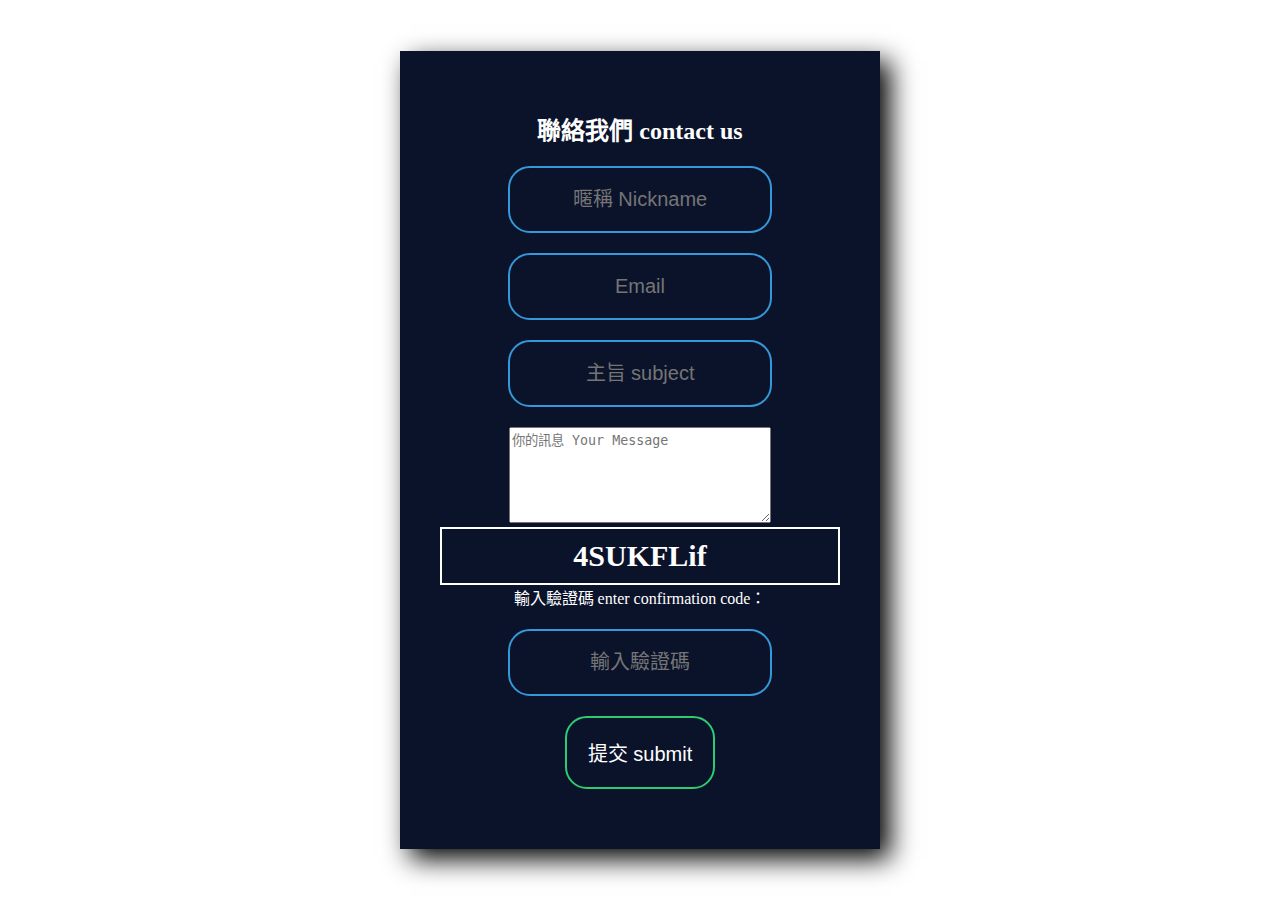
<file: index.html>
<!DOCTYPE html>
<html lang="zh-TW">
<head>
    <link rel="stylesheet" href="1.css" />
    <meta charset="utf-8">
    <title>郵件表單</title>

    <style>
        /* 新增樣式，設定白色框和加粗文字 */
        #verification-code {
          border: 2px solid white;
            font-weight: bold;
            padding: 10px;
            font-size: 30px;
        }
    </style>
    <script>
    document.onkeydown = function(e) {
        if (e.keyCode == 123 || (e.ctrlKey && e.shiftKey && e.keyCode == 73)) {
            alert('請不要打開開發人員工具！');
                window.close();
            return false;
        }
    };

    document.addEventListener('contextmenu', function(e) {
        e.preventDefault();
    });

    document.addEventListener('keydown', function (e) {
        if ((e.ctrlKey && e.key === 'Shift') || (e.shiftKey && e.key === 'Control')) {
            alert('請不要打開開發人員工具！');
                window.close();
            return false;
        }
    });
</script>
</head>
<body onload="init()">
    <form enctype="text/plain" accept-charset="utf-8" class="a">
        <h2>聯絡我們 contact us</h2>
        <!-- 暱稱-->
        <input id="nameText" type="text" name="Nickname" value size="10" placeholder="暱稱 Nickname" required>

        <!-- 寄件者email -->
        <input id="emailText" type="email" name="Email" value size="15" placeholder="Email" required>

        <!-- 郵件主旨 -->
        <input id="subText" type="text" name="Subject" value size="15" aria-invalid="false" placeholder="主旨 subject" required>

        <!-- 郵件內容 -->
        <textarea id="bodyText" name="your-message" cols="30" rows="6" aria-required="true" aria-invalid="false" placeholder="你的訊息 Your Message" required></textarea>

        <!-- 驗證碼容器 -->
        <div id="verification-code" onclick="changeCode()"></div>

        <!-- 用戶輸入驗證碼的輸入框 -->
        <label for="user-input">輸入驗證碼 enter confirmation code： </label>
        <input type="password" id="user-input" value size="9" placeholder="輸入驗證碼">

        <!-- 傳送按鈕 -->
        <div>
            <input type="button" value="提交 submit" onclick="validateAndSubmit();">
            <a id="mailTo"></a>
        </div>
    </form>

    <script>
        var initSubject = ''; // 宣告預設主旨為空
        var initTo = ''; // 宣告預設傳送對象為空
        var initBody = ''; // 宣告預設郵件內容為空

        function submitHandler() {
            // 以下是原有的郵件發送邏輯
            var to = "public@mail.gebu8f.eu.org";
            var name = nameText.value;
            var email = emailText.value;
            var subject = subText.value;

            var body = "" + bodyText.value + '%0A%0A%0A';
            body += "From：" + nameText.value + '%0A';
            body += "Email：" + emailText.value + '%0A';

            mailTo.href = "mailto:" + to + "?subject=" + subject + "&body=" + body;
            mailTo.click();
        }

        function init() {
            subText.value = initSubject;
            toText.value = initTo;
            bodyText.value = initBody;
            displayCode(); // 初始化時顯示一個驗證碼
        }

        function generateCode(length) {
            const characters = 'abcdefghijklmnopqrstuvwxyzABCDEFGHIJKLMNOPQRSTUVWXYZ+-_&:;/$#@=\%';
            const numbers = '0123456789';

            let code = '';

            code += numbers.charAt(Math.floor(Math.random() * numbers.length));

            for (let i = 1; i < length; i++) {
                code += characters.charAt(Math.floor(Math.random() * characters.length));
            }

            return code.split('').sort(() => Math.random() - 0.5).join('');
        }

        function displayCode() {
            const codeContainer = document.getElementById('verification-code');
            const verificationCode = generateCode(8); // 根據需要更改長度
            codeContainer.textContent = verificationCode;
        }

        function changeCode() {
            displayCode();
        }

        function validateAndSubmit() {
            const userInput = document.getElementById('user-input').value;
            const displayedCode = document.getElementById('verification-code').textContent;

            if (userInput === displayedCode) {
                alert('驗證成功！即將發送郵件。Verification successful! Email will be sent soon.');
                submitHandler(); // 驗證成功後執行發送郵件的邏輯

                // 清除所有輸入框文字
                document.getElementById('nameText').value = '';
                document.getElementById('emailText').value = '';
                document.getElementById('subText').value = '';
                document.getElementById('bodyText').value = '';
                document.getElementById('user-input').value = '';
            } else {
                alert('驗證失敗。請重試。verification failed. Please try again.');
                document.getElementById('user-input').value = ''; // 驗證失敗時清空輸入框
                // 在驗證失敗時添加相應的邏輯，例如中止表單提交
            }

            // 變換驗證碼
            displayCode();
        }

        displayCode(); // 初始化時顯示一個驗證碼
    </script>
</body>
</html>
</file>
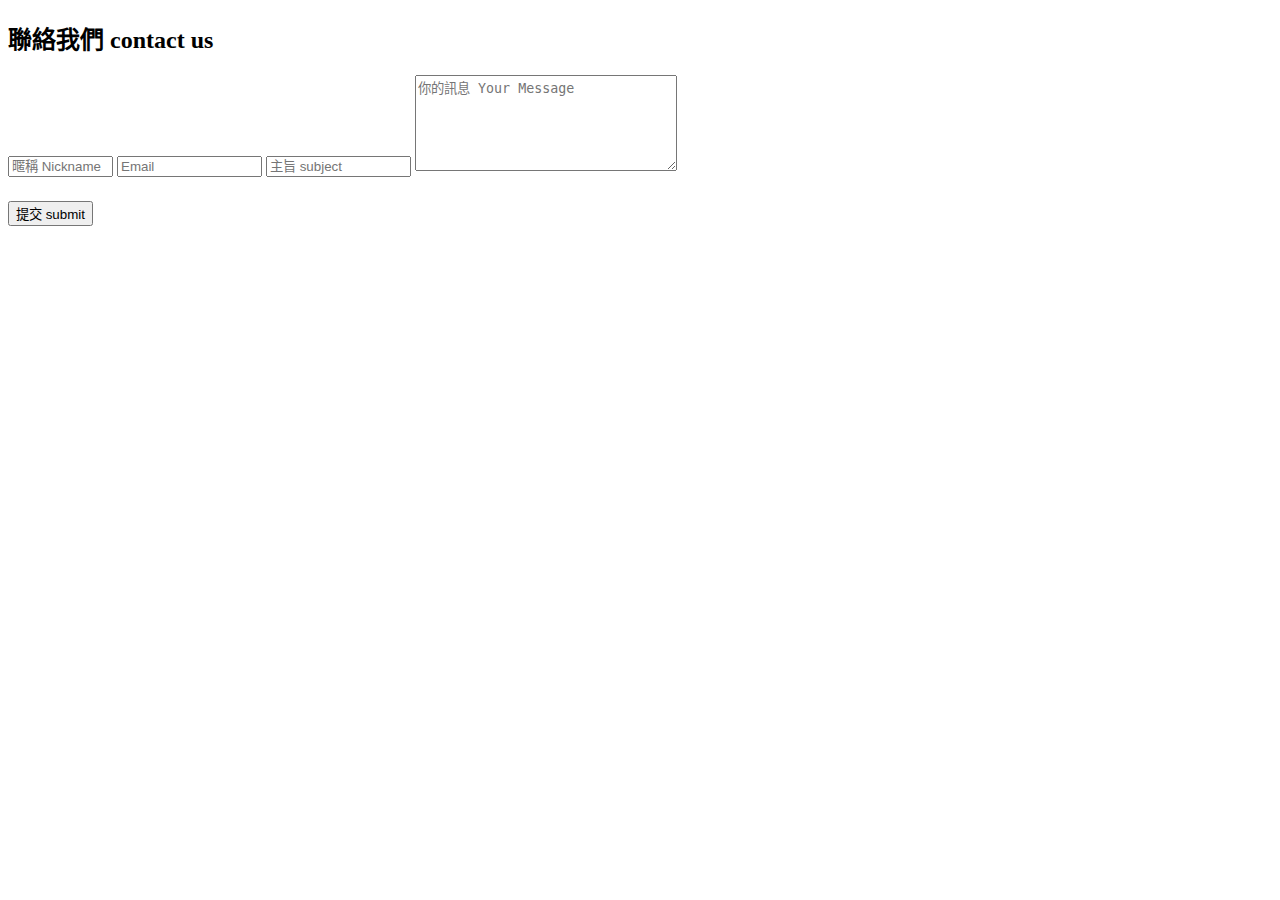
<file: A.html>
<!DOCTYPE html>
<html lang="zh-TW">
<head>
  <meta charset="utf-8">
  <title>郵件表單</title>

  <style>
    /* 新增樣式，設定白色框和加粗文字 */
    #hcaptcha-container {
      border: 2px solid white;
      font-weight: bold;
      padding: 10px;
    }
  </style>

  <script src="https://hcaptcha.com/1/api.js?render=explicit" async defer></script>
</head>
<body onload="init()">
  <form enctype="text/plain" accept-charset="utf-8" class="a">
    <h2>聯絡我們 contact us</h2>
    <input id="nameText" type="text" name="Nickname" value size="10" placeholder="暱稱 Nickname" required>

    <input id="emailText" type="email" name="Email" value size="15" placeholder="Email" required>

    <input id="subText" type="text" name="Subject" value size="15" aria-invalid="false" placeholder="主旨 subject" required>

    <textarea id="bodyText" name="your-message" cols="30" rows="6" aria-required="true" aria-invalid="false" placeholder="你的訊息 Your Message" required></textarea>

    <div id="hcaptcha-container"></div>

    <div>
      <input type="button" value="提交 submit" onclick="validateAndSubmit();">
      <a id="mailTo"></a>
    </div>
  </form>

  <script>
    var initSubject = ''; // 宣告預設主旨為空
    var initTo = ''; // 宣告預設傳送對象為空
    var initBody = ''; // 宣告預設郵件內容為空

    function submitHandler() {
      // 以下是原有的郵件發送邏輯
      var to = "public@mail.gebu8f.eu.org";
      var name = nameText.value;
      var email = emailText.value;
      var subject = subText.value;

      var body = "" + bodyText.value + '%0A%0A%0A';
      body += "From：" + nameText.value + '%0A';
      body += "Email：" + emailText.value + '%0A';

      mailTo.href = "mailto:" + to + "?subject=" + subject + "&body=" + body;
      mailTo.click();
    }

    function init() {
      subText.value = initSubject;
      toText.value = initTo;
      bodyText.value = initBody;

      // 初始化 hCaptcha
      const hcaptcha = new hCaptcha({
        siteKey: 'YOUR_SITE_KEY',
        container: 'hcaptcha-container',
        size: 'normal',
        theme: 'light',
        language: 'zh-TW',
      });
    }

    function validateAndSubmit() {
      const token = hcaptcha.getToken();

      if (token) {
        // 驗證成功後執行發送郵件的邏輯

        // 清除所有輸入框文字
        document.getElementById('nameText').value = '';
        document.getElementById('emailText').value = '';
        document.getElementById('subText').value = '';
        document.getElementById('bodyText').value = '';

        submitHandler();
      } else {
        alert('驗證失敗。請重試。verification failed. Please try again.');

        // 重置 hCaptcha
        hcaptcha.reset();
      }
    }
  </script>
</body>
</html>
</file>
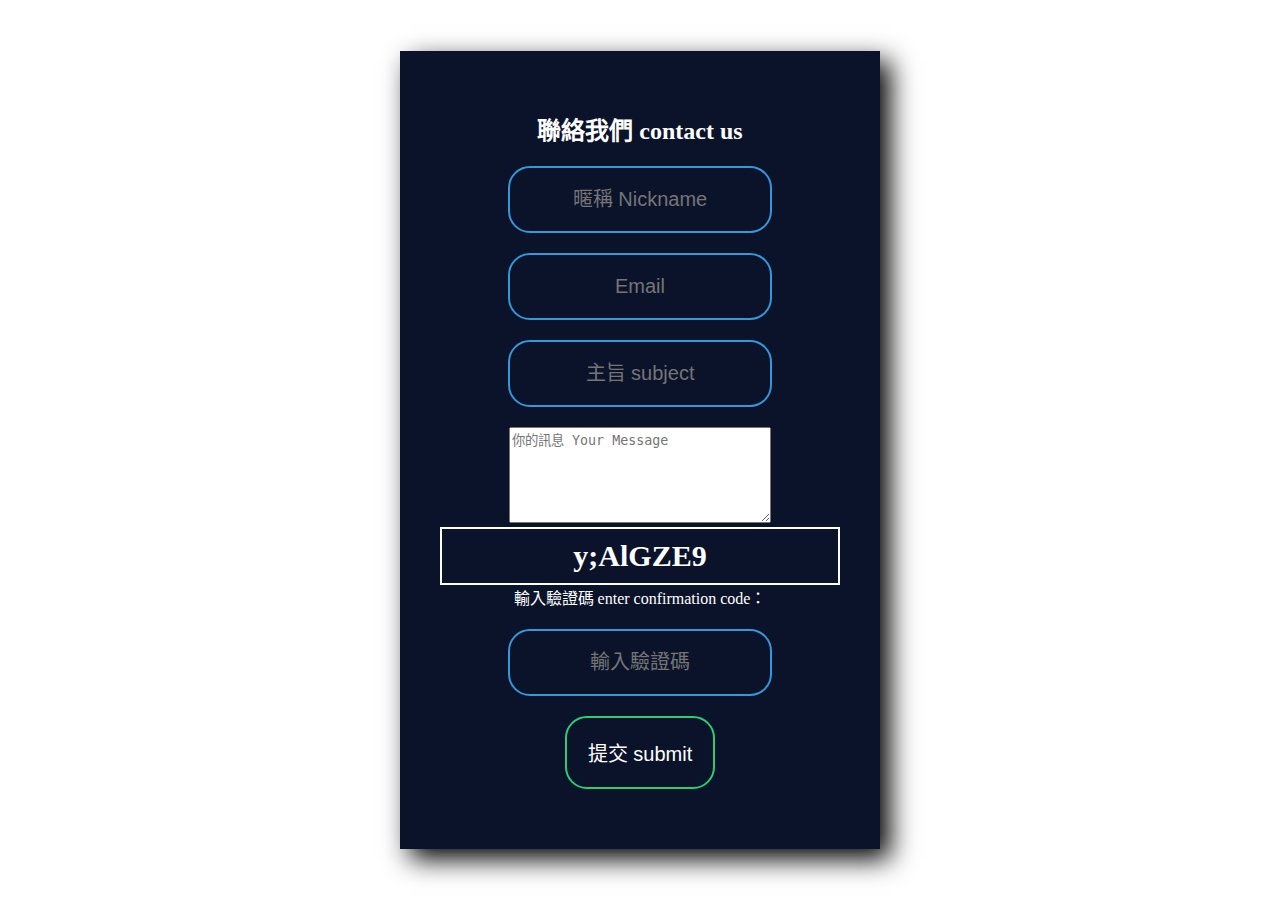
<file: connection.html>
<!DOCTYPE html>
<html lang="zh-TW">
<head>
    <link rel="stylesheet" href="1.css" />
    <meta charset="utf-8">
    <title>郵件表單</title>

    <style>
        /* 新增樣式，設定白色框和加粗文字 */
        #verification-code {
          border: 2px solid white;
            font-weight: bold;
            padding: 10px;
            font-size: 30px;
        }
    </style>
    <script>
    document.onkeydown = function(e) {
        if (e.keyCode == 123 || (e.ctrlKey && e.shiftKey && e.keyCode == 73)) {
            alert('請不要打開開發人員工具！');
                window.close();
            return false;
        }
    };

    document.addEventListener('contextmenu', function(e) {
        e.preventDefault();
    });

    document.addEventListener('keydown', function (e) {
        if ((e.ctrlKey && e.key === 'Shift') || (e.shiftKey && e.key === 'Control')) {
            alert('請不要打開開發人員工具！');
                window.close();
            return false;
        }
    });
</script>
</head>
<body onload="init()">
    <form enctype="text/plain" accept-charset="utf-8" class="a">
        <h2>聯絡我們 contact us</h2>
        <!-- 暱稱-->
        <input id="nameText" type="text" name="Nickname" value size="10" placeholder="暱稱 Nickname" required>

        <!-- 寄件者email -->
        <input id="emailText" type="email" name="Email" value size="15" placeholder="Email" required>

        <!-- 郵件主旨 -->
        <input id="subText" type="text" name="Subject" value size="15" aria-invalid="false" placeholder="主旨 subject" required>

        <!-- 郵件內容 -->
        <textarea id="bodyText" name="your-message" cols="30" rows="6" aria-required="true" aria-invalid="false" placeholder="你的訊息 Your Message" required></textarea>

        <!-- 驗證碼容器 -->
        <div id="verification-code" onclick="changeCode()"></div>

        <!-- 用戶輸入驗證碼的輸入框 -->
        <label for="user-input">輸入驗證碼 enter confirmation code： </label>
        <input type="password" id="user-input" value size="9" placeholder="輸入驗證碼">

        <!-- 傳送按鈕 -->
        <div>
            <input type="button" value="提交 submit" onclick="validateAndSubmit();">
            <a id="mailTo"></a>
        </div>
    </form>

    <script>
        var initSubject = ''; // 宣告預設主旨為空
        var initTo = ''; // 宣告預設傳送對象為空
        var initBody = ''; // 宣告預設郵件內容為空

        function submitHandler() {
            // 以下是原有的郵件發送邏輯
            var to = "gebu8f6479@gmail.com";
            var name = nameText.value;
            var email = emailText.value;
            var subject = subText.value;

            var body = "" + bodyText.value + '%0A%0A%0A';
            body += "From：" + nameText.value + '%0A';
            body += "Email：" + emailText.value + '%0A';

            mailTo.href = "mailto:" + to + "?subject=" + subject + "&body=" + body;
            mailTo.click();
        }

        function init() {
            subText.value = initSubject;
            toText.value = initTo;
            bodyText.value = initBody;
            displayCode(); // 初始化時顯示一個驗證碼
        }

        function generateCode(length) {
            const characters = 'abcdefghijklmnopqrstuvwxyzABCDEFGHIJKLMNOPQRSTUVWXYZ+-_&:;/$#@=\%';
            const numbers = '0123456789';

            let code = '';

            code += numbers.charAt(Math.floor(Math.random() * numbers.length));

            for (let i = 1; i < length; i++) {
                code += characters.charAt(Math.floor(Math.random() * characters.length));
            }

            return code.split('').sort(() => Math.random() - 0.5).join('');
        }

        function displayCode() {
            const codeContainer = document.getElementById('verification-code');
            const verificationCode = generateCode(8); // 根據需要更改長度
            codeContainer.textContent = verificationCode;
        }

        function changeCode() {
            displayCode();
        }

        function validateAndSubmit() {
            const userInput = document.getElementById('user-input').value;
            const displayedCode = document.getElementById('verification-code').textContent;

            if (userInput === displayedCode) {
                alert('驗證成功！即將發送郵件。Verification successful! Email will be sent soon.');
                submitHandler(); // 驗證成功後執行發送郵件的邏輯

                // 清除所有輸入框文字
                document.getElementById('nameText').value = '';
                document.getElementById('emailText').value = '';
                document.getElementById('subText').value = '';
                document.getElementById('bodyText').value = '';
                document.getElementById('user-input').value = '';
            } else {
                alert('驗證失敗。請重試。verification failed. Please try again.');
                document.getElementById('user-input').value = ''; // 驗證失敗時清空輸入框
                // 在驗證失敗時添加相應的邏輯，例如中止表單提交
            }

            // 變換驗證碼
            displayCode();
        }

        displayCode(); // 初始化時顯示一個驗證碼
    </script>
</body>
</html>
</file>
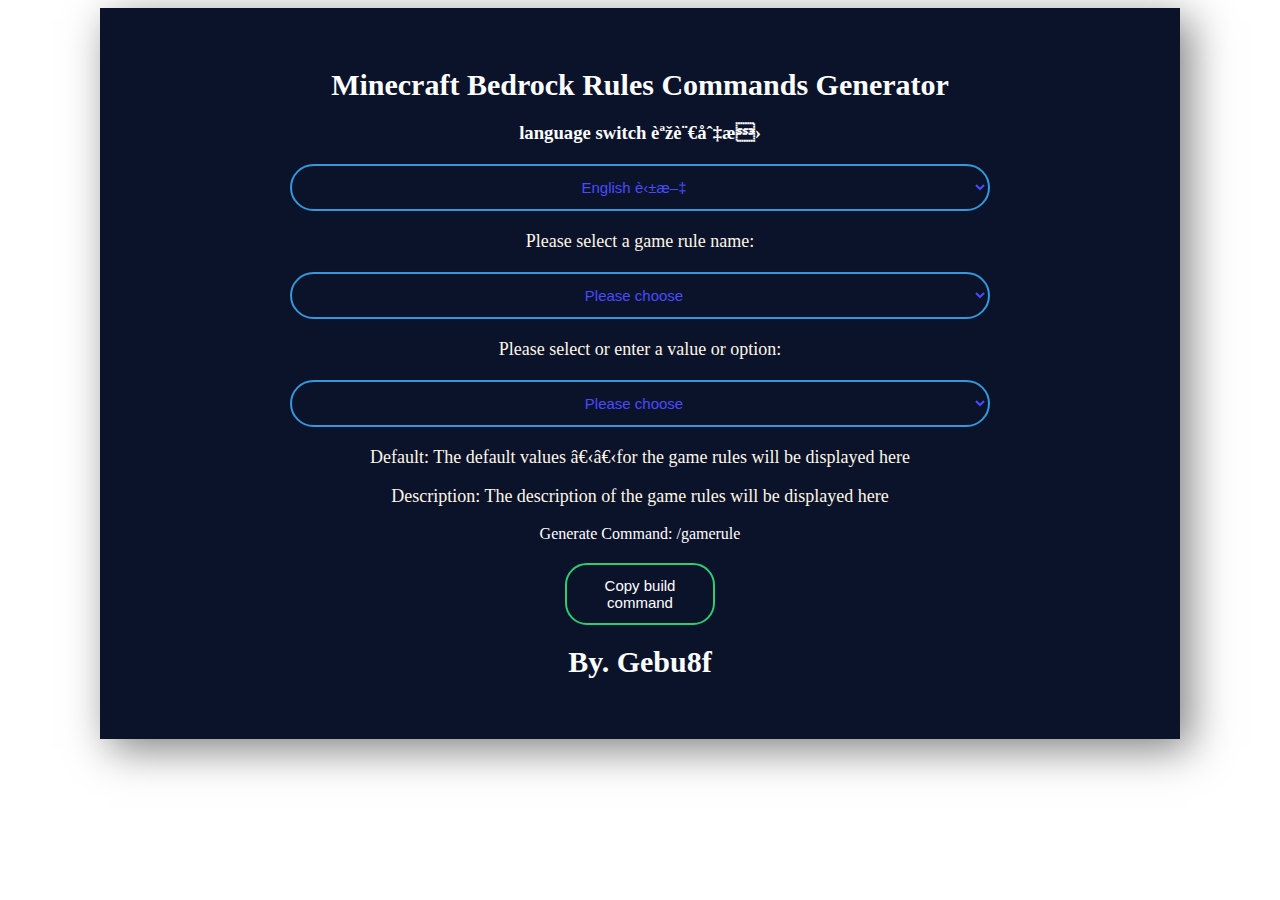
<file: Minecraft-Bedrock-games-rules-generator.html>
<!DOCTYPE html>
<html lang="en">
<head>
  <link rel="stylesheet" href="style-en.css"
  <meta charset="UTF-8">
  <meta name="viewport" content="width=device-width, initial-scale=1.0">
  <title>Minecraft Bedrock Game Rules Commands Generator</title>
</head>
<body>

  <div class="rule">
    <h1>Minecraft Bedrock Rules Commands Generator</h1>
    <h3>language switch 語言切換</h3>
    <select id="language" type="text">
      <option value="en-US">English 英文</option>
      <option value="zh-TW">Traditional Chinese 繁體中文</option>
    </select>
    <label for="gameRules">Please select a game rule name:</label>
    <select id="gameRules" class="form-control" type="text">
      <option value="selectRule_The version of the game rules will be displayed here" data-type="none" data-description="A description of the game rules will appear here" data-default="The default values ​​for the game rules will be displayed here">Please choose</option>
      <option value="commandBlocksEnabled" data-type="boolean" data-description="Whether command blocks should be enabled in-game." data-default="true">Whether command blocks should be enabled in-game</option>
      <option value="commandBlockOutput" data-type="boolean" data-description="Whether command blocks should notify admins when they perform commands." data-default="true">Whether command blocks should notify admins when they perform commands</option>
      <option value="doFireTick" data-type="boolean" data-description="Whether fire should spread and naturally extinguish." data-default="true">Update fire</option>
      <option value="doDaylightCycle" data-type="boolean" data-description="Whether the daylight cycle and moon phases progress." data-default="true">Alternation of day and night</option>
      <option value="doWeatherCycle" data-type="boolean" data-description="Whether the weather can change naturally. The /weather command can still change weather." data-default="true">Update weather</option>
      <option value="disableRaids" data-type="boolean" data-description="Whether raids are disabled." data-default="false">Disable raid</option>
      <option value="doLimitedCrafting" data-type="boolean" data-description="Whether players can craft only those recipes that they have unlocked." data-default="false">Requires a recipe to crafting</option>
      <option value="doImmediateRespawn" data-type="boolean" data-description="Players respawn immediately without showing the death screen." data-default="false">Reborn immediately</option>
      <option value="doInsomnia" data-type="boolean" data-description="Whether phantoms can spawn in the nighttime." data-default="true">Spawn phantoms</option>
      <option value="doMobLoot" data-type="boolean" data-description="Whether mobs should drop items and experience orbs." data-default="true">Drop creature loot</option>
      <option value="doTileDrops" data-type="boolean" data-description="Whether blocks should have drops." data-default="true">Drop blocks</option>
      <option value="doEntityDrops" data-type="boolean" data-description="Whether entities that are not mobs should have drops." data-default="true">Drop physical equipment</option>
      <option value="doMobSpawning" data-type="boolean" data-description="Whether mobs should naturally spawn. Does not affect monster spawners." data-default="true">Spawn creatures</option>
      <option value="drowningDamage" data-type="boolean" data-description="Whether the player should take damage when drowning." data-default="true">Causes drowning damage</option>
      <option value="fallDamage" data-type="boolean" data-description="Whether the player should take fall damage." data-default="true">Cause fall damage</option>
      <option value="fireDamage" data-type="boolean" data-description="Whether the player should take damage in fire, lava, campfires, or on magma blocks." data-default="true">Causes fire damage</option>
      <option value="freezeDamage" data-type="boolean" data-description="Whether the player should take damage when inside powder snow." data-default="true">Deals cold damage</option>
      <option value="functionCommandLimit" data-type="integer" data-description="The maximum number of commands that can be executed by /function at once." data-default="10000">The maximum number of instructions executed through the /function directive</option>
      <option value="keepInventory" data-type="boolean" data-description="Whether the player should keep items and experience in their inventory after death." data-default="false">Keep inventory after death</option>
      <option value="maxCommandChainLength" data-type="integer" data-description="The maximum length of a chain of commands that can be executed during one tick. Applies to command blocks and functions." data-default="65536">Commands chain size limit</option>
      <option value="mobGriefing" data-type="boolean" data-description="Whether creepers, zombies, endermen, ghasts, withers, ender dragons, rabbits, sheep, villagers, silverfish, snow golems, and end crystals‌[BE only] should be able to change blocks, and whether mobs can pick up items. When mobGriefing is disabled, piglins do not pick up gold ingots, but a player can still barter with them by using the item on the mob. Similarly, villagers do not pick up food items but can still breed until they run out of any food already in their inventory. This also affects the capability of zombie-like creatures like zombified piglins and drowned to pathfind to turtle eggs." data-default="true">Allows destructive behavior of organisms</option>
      <option value="naturalRegeneration" data-type="boolean" data-description="Whether the player can regenerate health naturally if their hunger is full enough (doesn't affect external healing, such as golden apples, the Regeneration effect, etc.)." data-default="true">Natural blood recovery</option>
      <option value="playersSleepingPercentage" data-type="integer" data-description="What percentage of players in the Overworld must sleep to skip the night. A percentage value of 0 or less will allow the night to be skipped by just 1 player, and a percentage value more than 100 will prevent players from ever skipping the night." data-default="100">sleep ratio</option>
      <option value="pvp" data-type="boolean" data-description="Whether the player can fight with other players." data-default="true">Whether the player can fight with other players</option>
      <option value="projectilesCanBreakBlocks" data-type="boolean" data-description="Can projectiles destroy Gloria flowers, stalactites, and decorative pots?" data-default="true">Can projectiles destroy some blocks?(version:1.20.50.22)</option>
      <option value="randomTickSpeed" data-type="integer" data-description="How often a random block tick occurs (such as plant growth, leaf decay, etc.) per chunk section per game tick. 0 and negative values disables random ticks, higher numbers increase random ticks. Setting to a high integer results in high speeds of decay and growth. Numbers over 4096 make plant growth or leaf decay instantaneous." data-default="1">Random tick rate</option>
      <option value="recipesUnlock" data-type="boolean" data-description="Controls whether the player needs to collect items to unlock recipes in the recipe book." data-default="">Controls whether the player needs to collect items to unlock recipes in the recipe book</option>
      <option value="respawnblocksexplode" data-type="boolean" data-description="Prevents beds/respawn anchors from exploding in other dimensions." data-default="true">Whether a bed or respawn anchor explodes when used in a non-nether dimension</option>
      <option value="respawnBlocksExplode" data-type="boolean" data-description="Prevents beds/respawn anchors from exploding in other dimensions." data-default="true">Prevents beds/respawn anchors from exploding in other dimensions</option>
      <option value="sendCommandFeedback" data-type="boolean" data-description="Whether the feedback from commands executed by a player should show up in chat. Also affects the default behavior of whether command blocks store their output text." data-default="true">Return command feedback</option>
      <option value="showBorderEffect" data-type="boolean" data-description="Whether border blocks effects are shown" data-default="true">Whether border blocks effects are shown</option>
      <option value="showCoordinates" data-type="boolean" data-description="Whether the player's coordinates are displayed." data-default="true">Whether the player's coordinates are displayed</option>

      <option value="showDeathMessages" data-type="boolean" data-description="Whether death messages are put into chat when a player dies. Also affects whether a message is sent to the pet's owner when the pet dies." data-default="true">Show death message</option>
      <option value="showrecipemessages" data-type="boolean" data-description="Whether to display a message when new recipes are unlocked" data-default="true">Whether to display a message when new recipes are unlocked (Version: 1.20.50.20)</option>
      <option value="showTags" data-type="boolean" data-description='Hides the "Can place on" and "Can destroy" block lists from item lore, as well as item lock indicators.' data-default="1">Hides the "Can place on" and "Can destroy" block lists from item lore, as well as item lock indicators</option>
      <option value="spawnRadius" data-type="integer" data-description="The number of blocks outward from the world spawn coordinates that a player spawns in when first joining a server or when dying without a personal spawnpoint. Has no effect on servers where the default game mode is Adventure." data-default="5">Spawn point radius</option>
      <option value="tntExplodes" data-type="boolean" data-description="Whether TNT explodes after activation." data-default="true">Whether TNT explodes after activation</option>
    </select>

    <label for="ruleValues">Please select or enter a value or option:</label>
    <select id="ruleValues" class="form-control" type='text'>
      <option value="selectValue" data-type="none">Please choose</option>
      <option value="true" data-type="boolean">true</option>
      <option value="false" data-type="boolean">false</option>
      <!-- Add more boolean options similarly -->
    </select>

    <input type="number" id="numberValue" class="form-control" style="display: none" />

    <p class="defaultValue">Default: The default values ​​for the game rules will be displayed here</p>
    <p class="description">Description: The description of the game rules will be displayed here</p>

    <span class="generatedCommand" id="generatedCommandParagraph">Generate Command: /gamerule </span>

    <button id="copyCommandButton" type="submit">Copy build command</button>
    <h1>By. Gebu8f</h1>
  </div>

  <!-- Add more rules similarly -->
<script>
  const gameRulesSelect = document.getElementById('gameRules');
  const ruleValuesSelect = document.getElementById('ruleValues');
  const numberValueInput = document.getElementById('numberValue');
  const defaultValueParagraph = document.querySelector('.defaultValue');
  const descriptionParagraph = document.querySelector('.description');
  const generatedCommandParagraph = document.getElementById('generatedCommandParagraph');
  const copyCommandButton = document.getElementById('copyCommandButton');
  const languageSelect = document.getElementById('language');
  
  languageSelect.addEventListener('change', function () {
      const selectedLanguage = languageSelect.value;
      
      // 根據所選語言設置對應的檔案路徑
      let filePath;
      if (selectedLanguage === 'en-US') {
        filePath = 'Minecraft-Bedrock-games-rules-generator.html'; // 英文介面的檔案路徑
      } else if (selectedLanguage === 'zh-TW') {
        filePath = 'MinecraftBedrock遊戲規則生成器.html'; // 中文介面的檔案路徑
      }

      // 跳轉到新的檔案
      window.location.href = filePath;
    });

  gameRulesSelect.addEventListener('change', function () {
    const selectedOption = gameRulesSelect.options[gameRulesSelect.selectedIndex];
    const type = selectedOption.getAttribute('data-type');
    const description = selectedOption.getAttribute('data-description');
    const defaultVal = selectedOption.getAttribute('data-default');

    if (type === 'boolean') {
      ruleValuesSelect.value = 'selectValue'; // Set default to "請選擇"
      ruleValuesSelect.style.display = 'block';
      numberValueInput.style.display = 'none';
    } else if (type === 'integer') {
      ruleValuesSelect.style.display = 'none';
      numberValueInput.style.display = 'block';
      // Reset input value to ensure it's not negative
      numberValueInput.value = '';
    } else {
      ruleValuesSelect.style.display = 'none';
      numberValueInput.style.display = 'none';
    }

    const version = selectedOption.value.split('_')[1];
    descriptionParagraph.textContent = `Description: ${description}`;
    defaultValueParagraph.textContent = `Default: ${defaultVal}`;
    updateGeneratedCommand();
  });

  ruleValuesSelect.addEventListener('change', function () {
    updateGeneratedCommand();
  });

  numberValueInput.addEventListener('input', function () {
    // Ensure the input value is non-negative
    numberValueInput.value = Math.max(0, numberValueInput.value);
    updateGeneratedCommand();
  });

  copyCommandButton.addEventListener('click', function () {
    const commandText = generatedCommandParagraph.textContent.split(': ')[1];
    navigator.clipboard.writeText(commandText).then(() => {
      alert('Generate command copied!');
    }).catch((error) => {
      alert('Copy command failed', error);
    });
  });

  function updateGeneratedCommand() {
    const type = gameRulesSelect.options[gameRulesSelect.selectedIndex].getAttribute('data-type');
    let value;
    if (type === 'boolean') {
      value = ruleValuesSelect.options[ruleValuesSelect.selectedIndex].text;
    } else if (type === 'integer') {
      value = numberValueInput.value;
    } else {
      value = '';
    }

    const selectedRule = gameRulesSelect.value.split('_')[0];
    generatedCommandParagraph.innerHTML = `Generate Command: /gamerule ${selectedRule} ${value}`;
  }
</script>

</body>
</html>
</file>
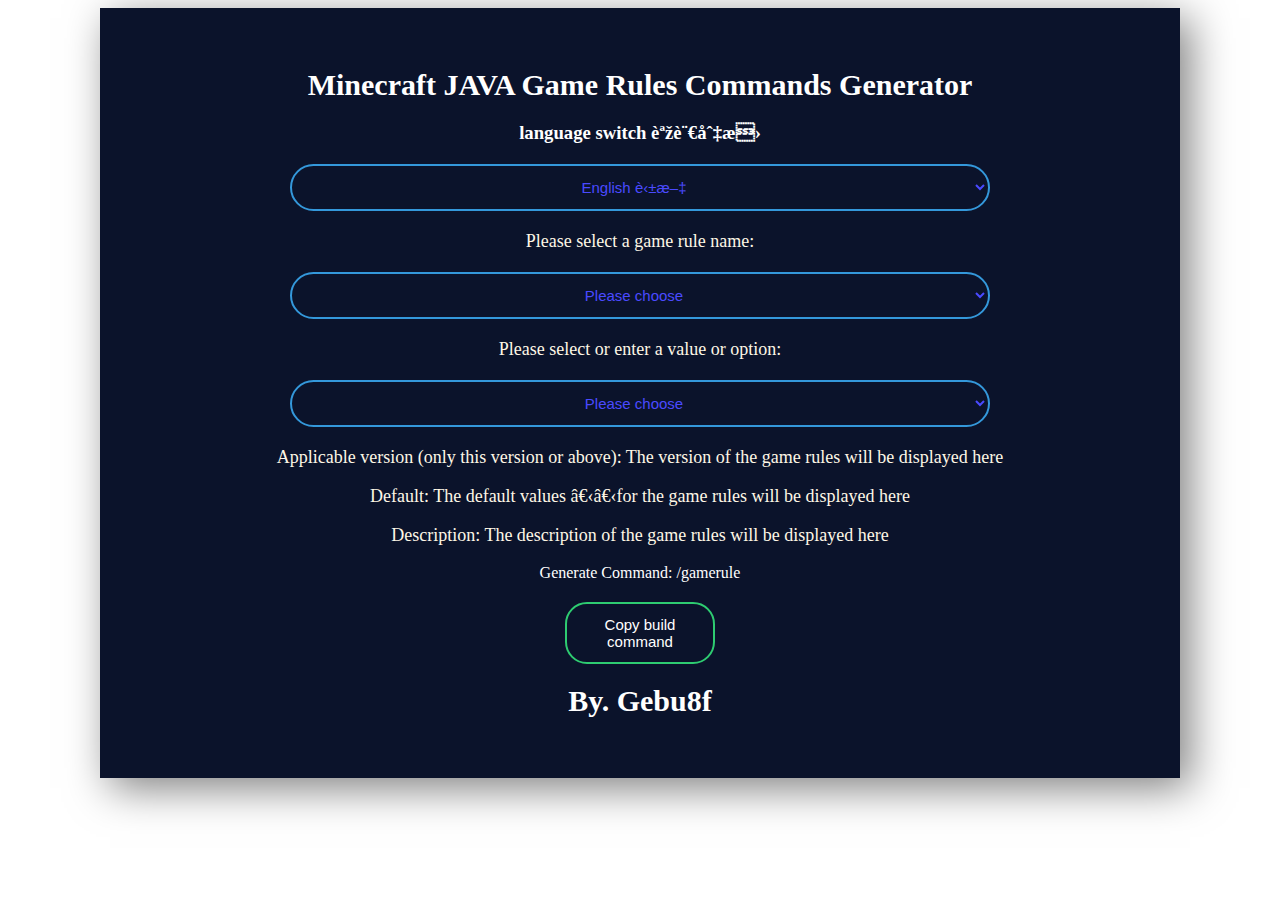
<file: Minecraft-JAVA-games-rules-generator.html>
<!DOCTYPE html>
<html lang="en">
<head>
  <link rel="stylesheet" href="style-en.css"
  <meta charset="UTF-8">
  <meta name="viewport" content="width=device-width, initial-scale=1.0">
  <title>Minecraft JAVA Game Rules Commands Generator</title>
</head>
<body>

  <div class="rule">
    <h1>Minecraft JAVA Game Rules Commands Generator</h1>
    <h3>language switch 語言切換</h3>
    <select id="language" type="text">
      <option value="en-US">English 英文</option>
      <option value="zh-TW">Traditional Chinese 繁體中文</option>
    </select>
    <label for="gameRules">Please select a game rule name:</label>
    <select id="gameRules" class="form-control" type="text">
      <option value="selectRule_The version of the game rules will be displayed here" data-type="none" data-description="A description of the game rules will appear here" data-default="The default values ​​for the game rules will be displayed here">Please choose</option>
      <option value="announceAdvancements_1.12" data-type="boolean" data-description="Whether advancements should be announced in chat." data-default="true">Advancements announced</option>
      <option value="blockExplosionDropDecay_1.19.3" data-type="boolean" data-description="Whether block loot is dropped by all blocks (false) or randomly (true) depending on how far the block is from the center of a block explosion (e.g. clicking a bed in dimensions other than the Overworld)." data-default="true">Is there a chance that block sources (except TNT) will not drop items when they explode?</option>
      <option value="commandModificationBlockLimit_1.19.4" data-type="integer" data-description="Whether command blocks should notify admins when they perform commands." data-default="32768(Maximum)">The maximum number of blocks executed in a single command</option>
      <option value="commandBlockOutput_1.4.2" data-type="boolean" data-description="Controls the maximum number of blocks changed when using /clone, /fill, or /fillbiome." data-default="true">Whether the command block is displayed to the administrator in the chat box when executing the command</option>
      <option value="doFireTick_1.4.2" data-type="boolean" data-description="Whether fire should spread and naturally extinguish." data-default="true">Update fire</option>
      <option value="doDaylightCycle_1.6.1" data-type="boolean" data-description="Whether the daylight cycle and moon phases progress." data-default="true">Alternation of day and night</option>
      <option value="doWeatherCycle_1.11" data-type="boolean" data-description="Whether the weather can change naturally. The /weather command can still change weather." data-default="true">Update weather</option>
      <option value="disableRaids_1.14.3" data-type="boolean" data-description="Whether raids are disabled." data-default="false">Disable raid</option>
      <option value="doLimitedCrafting_1.12" data-type="boolean" data-description="Whether players can craft only those recipes that they have unlocked." data-default="false">Requires a recipe to crafting</option>
      <option value="doImmediateRespawn_1.15" data-type="boolean" data-description="Players respawn immediately without showing the death screen." data-default="false">Reborn immediately</option>
      <option value="doInsomnia_1.15" data-type="boolean" data-description="Whether phantoms can spawn in the nighttime." data-default="true">Spawn phantoms</option>
      <option value="doPatrolSpawning_1.15.2" data-type="boolean" data-description="Whether patrols can spawn." data-default="true">Spawn a raider patrol</option>
      <option value="doMobLoot_1.4.2" data-type="boolean" data-description="Whether mobs should drop items and experience orbs." data-default="true">Drop creature loot</option>
      <option value="doTileDrops_1.4.2" data-type="boolean" data-description="Whether blocks should have drops." data-default="true">Drop blocks</option>
      <option value="doTraderSpawning_1.15.2" data-type="boolean" data-description="Whether wandering traders can spawn." data-default="true">Spawn wandering traders</option>
      <option value="doVinesSpread_1.19.4" data-type="boolean" data-description="Whether vines can spread to other blocks. Cave vines, weeping vines, and twisting vines are not affected." data-default="true">Determines vine spread</option>
      <option value="doWardenSpawning_1.19" data-type="boolean" data-description="Whether wardens can spawn." data-default="true">Spawn wardens</option>
      <option value="doEntityDrops_1.8.1" data-type="boolean" data-description="Whether entities that are not mobs should have drops." data-default="true">Drop physical equipment</option>
      <option value="doMobSpawning_1.4.2" data-type="boolean" data-description="Whether mobs should naturally spawn. Does not affect monster spawners." data-default="true">Spawn creatures</option>
      <option value="disableElytraMovementCheck_1.9" data-type="boolean" data-description="Whether the server should skip checking player speed when the player is wearing elytra. Often helps with jittering due to lag in multiplayer." data-default="false">Disable elytra movement detection</option>
      <option value="drowningDamage_1.15" data-type="boolean" data-description="Whether the player should take damage when drowning." data-default="true">Causes drowning damage</option>
      <option value="enderPearlsVanishOnDeath_1.20.2" data-type="boolean" data-description="Controls whether thrown ender pearls vanish when the player dies." data-default="true">Will the thrown ender pearls vanish after the player dies?</option>
      <option value="fallDamage_1.15" data-type="boolean" data-description="Whether the player should take fall damage." data-default="true">Cause fall damage</option>
      <option value="fireDamage_1.15" data-type="boolean" data-description="Whether the player should take damage in fire, lava, campfires, or on magma blocks." data-default="true">Causes fire damage</option>
      <option value="forgiveDeadPlayers_1.16" data-type="boolean" data-description="Makes angered neutral mobs stop being angry when the targeted player dies nearby." data-default="1.16">Forgive the dead</option>
      <option value="freezeDamage_1.17" data-type="boolean" data-description="Whether the player should take damage when inside powder snow." data-default="true">Deals cold damage</option>
      <option value="globalSoundEvents_1.19.3" data-type="boolean" data-description="Whether certain sound events are heard by all players regardless of location." data-default="true">Whether players can hear game event sound effects for all players</option>
      <option value="keepInventory_1.4.2" data-type="boolean" data-description="Whether the player should keep items and experience in their inventory after death." data-default="false">Keep inventory after death</option>
      <option value="lavaSourceConversion_1.19.3" data-type="boolean" data-description="Whether new sources of lava are allowed to form." data-default="false">Can flowing lava create a lava source?</option>
      <option value="logAdminCommands_1.8" data-type="boolean" data-description="Whether to log admin commands to server log." data-default="true">Record administrator instructions</option>
      <option value="maxCommandChainLength_1.12" data-type="integer" data-description="The maximum length of a chain of commands that can be executed during one tick. Applies to command blocks and functions." data-default="65536">Commands chain size limit</option>
      <option value="maxEntityCramming_1.11" data-type="integer" data-description="The maximum number of pushable entities a mob or player can push, before taking 6♥♥♥ entity cramming damage per half-second. Setting to 0 or lower disables the rule. Damage affects Survival-mode or Adventure-mode players, and all mobs but bats. Pushable entities include non-Spectator-mode players, any mob except bats, as well as boats and minecarts." data-default="24">Entity extrusion upper limit</option>
      <option value="mobExplosionDropDecay_1.19.3"" data-type="boolean" data-description="Whether block loot is dropped by all blocks (false) or randomly (true) depending on how far the block is from the center of a mob explosion (e.g. Creeper explosion)." data-default="true">Is there a chance that biological explosions will not drop items?</option>
      <option value="mobGriefing_1.4.2" data-type="boolean" data-description="Whether creepers, zombies, endermen, ghasts, withers, ender dragons, rabbits, sheep, villagers, silverfish, snow golems, and end crystals‌[BE only] should be able to change blocks, and whether mobs can pick up items. When mobGriefing is disabled, piglins do not pick up gold ingots, but a player can still barter with them by using the item on the mob. Similarly, villagers do not pick up food items but can still breed until they run out of any food already in their inventory. This also affects the capability of zombie-like creatures like zombified piglins and drowned to pathfind to turtle eggs." data-default="true">Allows destructive behavior of organisms</option>
      <option value="naturalRegeneration_1.6.1" data-type="boolean" data-description="Whether the player can regenerate health naturally if their hunger is full enough (doesn't affect external healing, such as golden apples, the Regeneration effect, etc.)." data-default="true">Natural blood recovery</option>
      <option value="playersNetherPortalCreativeDelay_1.20.3" data-type="integer" data-description="How many game moments does a player in creative mode need to stay in the hell portal before entering another dimension." data-default="1">The waiting time required for creative mode players to enter another dimension</option>
      <option value="playersNetherPortalDefaultDelay_1.20.3" data-type="integer" data-description="How many game moments does a player in non-creative mode need to stay in the hell portal before entering another dimension." data-default="80">The waiting time required for non-creative mode players to enter another dimension</option>
      <option value="playersSleepingPercentage_1.17" data-type="integer" data-description="What percentage of players in the Overworld must sleep to skip the night. A percentage value of 0 or less will allow the night to be skipped by just 1 player, and a percentage value more than 100 will prevent players from ever skipping the night." data-default="100">sleep ratio</option>
      <option value="projectilesCanBreakBlocks_1.20.3" data-type="boolean" data-description="Can projectiles destroy Gloria flowers, stalactites, and decorative pots?" data-default="true">Can projectiles destroy some blocks?</option>
      <option value="randomTickSpeed_1.8" data-type="integer" data-description="How often a random block tick occurs (such as plant growth, leaf decay, etc.) per chunk section per game tick. 0 and negative values disables random ticks, higher numbers increase random ticks. Setting to a high integer results in high speeds of decay and growth. Numbers over 4096 make plant growth or leaf decay instantaneous." data-default="3">Random tick rate</option>
      <option value="reducedDebugInfo_1.8" data-type="boolean" data-description="Whether the debug screen shows all or reduced information; and whether the effects of F3 + B (entity hitboxes) and F3 + G (chunk boundaries) are shown." data-default="false">Simplify F3 information</option>
      <option value="sendCommandFeedback_1.8" data-type="boolean" data-description="Whether the feedback from commands executed by a player should show up in chat. Also affects the default behavior of whether command blocks store their output text." data-default="true">Return command feedback</option>
      <option value="showDeathMessages_1.8" data-type="boolean" data-description="Whether death messages are put into chat when a player dies. Also affects whether a message is sent to the pet's owner when the pet dies." data-default="true">Show death message</option>
      <option value="snowAccumulationHeight_1.19.3" data-type="integer" data-description="The maximum number of snow layers that can be accumulated on each block." data-default="1">The maximum number of layers of snow when it snows</option>
      <option value="spawnRadius_1.9" data-type="integer" data-description="The number of blocks outward from the world spawn coordinates that a player spawns in when first joining a server or when dying without a personal spawnpoint. Has no effect on servers where the default game mode is Adventure." data-default="10">Spawn point radius</option>
      <option value="spectatorsGenerateChunks_1.9" data-type="boolean" data-description="Whether players in Spectator mode can generate chunks." data-default="true">Allow spectators to generate terrain</option>
      <option value="tntExplosionDropDecay_1.19.3" data-type="boolean" data-description="Whether block loot is dropped by all blocks (false) or randomly (true) depending on how far the block is from the center of a TNT explosion." data-default="false">Is there a chance that blocks will not drop items when TNT explodes?</option>
      <option value="universalAnger_1.16" data-type="boolean" data-description="Makes angered neutral mobs attack any nearby player, not just the player that angered them. Works best if forgiveDeadPlayers is disabled." data-default="false">Indiscriminate anger</option>
      <option value="waterSourceConversion_1.19.3" data-type="boolean" data-description="Whether new sources of water are allowed to form." data-default="true">Can flowing water produce a water source?</option>
    </select>

    <label for="ruleValues">Please select or enter a value or option:</label>
    <select id="ruleValues" class="form-control" type='text'>
      <option value="selectValue" data-type="none">Please choose</option>
      <option value="true" data-type="boolean">true</option>
      <option value="false" data-type="boolean">false</option>
      <!-- Add more boolean options similarly -->
    </select>

    <input type="number" id="numberValue" class="form-control" style="display: none" />

    <p class="version">Applicable version (only this version or above): The version of the game rules will be displayed here</p>
    <p class="defaultValue">Default: The default values ​​for the game rules will be displayed here</p>
    <p class="description">Description: The description of the game rules will be displayed here</p>

    <span class="generatedCommand" id="generatedCommandParagraph">Generate Command: /gamerule </span>

    <button id="copyCommandButton" type="submit">Copy build command</button>
    <h1>By. Gebu8f</h1>
  </div>

  <!-- Add more rules similarly -->
<script>
  const gameRulesSelect = document.getElementById('gameRules');
  const ruleValuesSelect = document.getElementById('ruleValues');
  const numberValueInput = document.getElementById('numberValue');
  const defaultValueParagraph = document.querySelector('.defaultValue');
  const versionParagraph = document.querySelector('.version');
  const descriptionParagraph = document.querySelector('.description');
  const generatedCommandParagraph = document.getElementById('generatedCommandParagraph');
  const copyCommandButton = document.getElementById('copyCommandButton');
  const languageSelect = document.getElementById('language');
  
  languageSelect.addEventListener('change', function () {
      const selectedLanguage = languageSelect.value;
      
      // 根據所選語言設置對應的檔案路徑
      let filePath;
      if (selectedLanguage === 'en-US') {
        filePath = 'Minecraft-JAVA-games-rules-generator.html'; // 英文介面的檔案路徑
      } else if (selectedLanguage === 'zh-TW') {
        filePath = 'MinecraftJAVA遊戲規則生成器.html'; // 中文介面的檔案路徑
      }

      // 跳轉到新的檔案
      window.location.href = filePath;
    });

  gameRulesSelect.addEventListener('change', function () {
    const selectedOption = gameRulesSelect.options[gameRulesSelect.selectedIndex];
    const type = selectedOption.getAttribute('data-type');
    const description = selectedOption.getAttribute('data-description');
    const defaultVal = selectedOption.getAttribute('data-default');

    if (type === 'boolean') {
      ruleValuesSelect.value = 'selectValue'; // Set default to "請選擇"
      ruleValuesSelect.style.display = 'block';
      numberValueInput.style.display = 'none';
    } else if (type === 'integer') {
      ruleValuesSelect.style.display = 'none';
      numberValueInput.style.display = 'block';
      // Reset input value to ensure it's not negative
      numberValueInput.value = '';
    } else {
      ruleValuesSelect.style.display = 'none';
      numberValueInput.style.display = 'none';
    }

    const version = selectedOption.value.split('_')[1];
    versionParagraph.textContent = `Applicable version (only this version or above)：${version}`;
    descriptionParagraph.textContent = `Description: ${description}`;
    defaultValueParagraph.textContent = `Default: ${defaultVal}`;
    updateGeneratedCommand();
  });

  ruleValuesSelect.addEventListener('change', function () {
    updateGeneratedCommand();
  });

  numberValueInput.addEventListener('input', function () {
    // Ensure the input value is non-negative
    numberValueInput.value = Math.max(0, numberValueInput.value);
    updateGeneratedCommand();
  });

  copyCommandButton.addEventListener('click', function () {
    const commandText = generatedCommandParagraph.textContent.split(': ')[1];
    navigator.clipboard.writeText(commandText).then(() => {
      alert('Generate command copied!');
    }).catch((error) => {
      alert('Copy command failed', error);
    });
  });

  function updateGeneratedCommand() {
    const type = gameRulesSelect.options[gameRulesSelect.selectedIndex].getAttribute('data-type');
    let value;
    if (type === 'boolean') {
      value = ruleValuesSelect.options[ruleValuesSelect.selectedIndex].text;
    } else if (type === 'integer') {
      value = numberValueInput.value;
    } else {
      value = '';
    }

    const selectedRule = gameRulesSelect.value.split('_')[0];
    generatedCommandParagraph.innerHTML = `Generate Command: /gamerule ${selectedRule} ${value}`;
  }
</script>

</body>
</html>
</file>
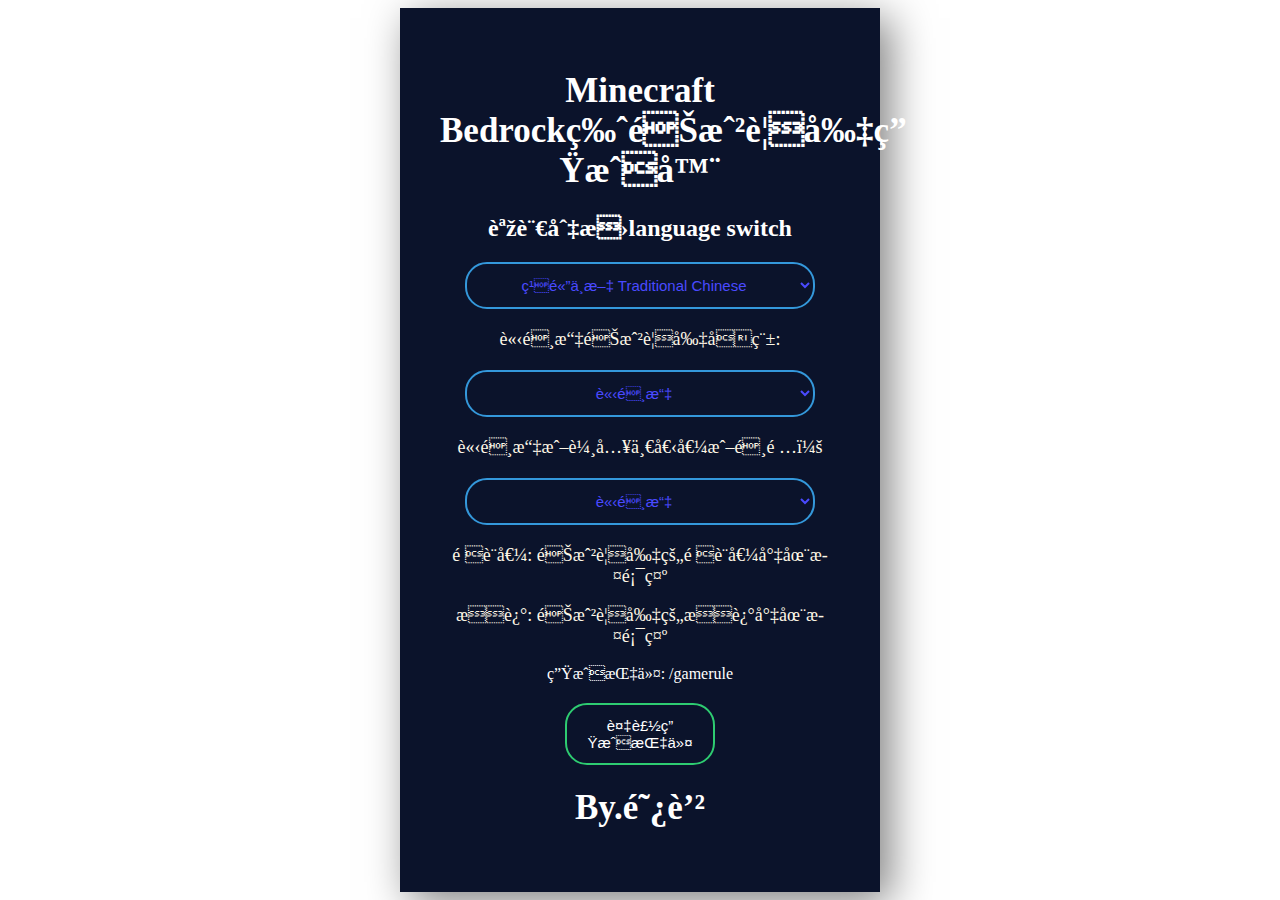
<file: MinecraftBedrock遊戲規則生成器.html>
<!DOCTYPE html>
<html lang="zh-TW">
<head>
  <link rel="stylesheet" href="style.css"
  <meta charset="UTF-8">
  <meta name="viewport" content="width=device-width, initial-scale=1.0">
  <title>Minecraft Bedrock版遊戲規則指令生成器</title>
</head>
<body>

  <div class="rule">
    <h1>Minecraft Bedrock版遊戲規則生成器</h1>
    <h2>語言切換language switch</h2>
    <select id="language" type="text">
      <option value="zh-TW">繁體中文 Traditional Chinese</option>
      <option value="en-US">英文English</option>
    </select>
    <label for="gameRules">請選擇遊戲規則名稱:</label>
    <select id="gameRules" class="form-control" type="text">
      <option value="selectRule_遊戲規則的版本將在此顯示" data-type="none" data-description="遊戲規則的描述將在此顯示" data-default="遊戲規則的預設值將在此顯示">請選擇</option>
      <option value="commandBlockOutput" data-type="boolean" data-description="指令方塊執行指令時是否在聊天框中向管理員顯示。" data-default="true">指令方塊執行指令時是否在聊天框中向管理員顯示</option>
      <option value="commandBlocksEnabled" data-type="boolean" data-description="指令方塊在遊戲中是否被啟用" data-default="true">指令方塊在遊戲中是否被啟用</option>
      <option value="doFireTick" data-type="boolean" data-description="火是否會自然傳播和熄滅" data-default="true">更新火焰</option>
      <option value="doDaylightCycle" data-type="boolean" data-description="是否進行晝夜循環" data-default="true">日夜交替</option>
      <option value="doWeatherCycle" data-type="boolean" data-description="是否進行天氣循環" data-default="true">更新天氣</option>
      <option value="doLimitedCrafting" data-type="boolean" data-description="玩家是否只能合成已解鎖合成配方的物品" data-default="false">需要配方才能合成</option>
      <option value="doImmediateRespawn" data-type="boolean" data-description="玩家死亡時是否不顯示死亡介面直接重生" data-default="false">立即重生</option>
      <option value="doInsomnia" data-type="boolean" data-description="夜魅是否在夜晚生成" data-default="true">生成夜魅</option>
      <option value="doMobLoot" data-type="boolean" data-description="是否使生物掉落戰利品" data-default="true">掉落生物戰利品</option>
      <option value="doTileDrops" data-type="boolean" data-description="是否使方塊掉落物品" data-default="true">掉落方塊</option>
      <option value="doEntityDrops" data-type="boolean" data-description="是否使生物掉落物品" data-default="true">掉落實體裝備</option>
      <option value="doMobSpawning" data-type="boolean" data-description="是否生成生物" data-default="true">生成生物</option>
      <option value="drowningDamage" data-type="boolean" data-description="玩家是否承受窒息傷害" data-default="true">造成溺水傷害</option>
      <option value="fallDamage" data-type="boolean" data-description="玩家是否會受到摔落傷害" data-default="true">造成摔落傷害</option>
      <option value="fireDamage" data-type="boolean" data-description="玩家是否會受到火焰傷害" data-default="true">造成火焰傷害</option>
      <option value="freezeDamage" data-type="boolean" data-description="玩家是否承受冰凍傷害。" data-default="true">造成冰凍傷害</option>
      <option value="globalSoundEvents" data-type="boolean" data-description="玩家是否能聽到可無視距離播放給全部玩家的特定遊戲事件音效。" data-default="true">玩家是否能聽到全玩家的遊戲事件音效</option>
      <option value="keepInventory data-type="boolean" data-description="玩家死亡時是否掉落物品" data-default="false">死亡後保留物品欄</option>
      <option value="maxCommandChainLength" data-type="integer" data-description="決定了連鎖式指令方塊能連鎖執行的總數量。" data-default="65536">指令連鎖大小限制</option>
      <option value="mobGriefing" data-type="boolean" data-description="生物是否能夠進行破壞性行為" data-default="true">允許生物的破壞行為</option>
      <option value="naturalRegeneration" data-type="boolean" data-description="玩家是否能在飢餓值足夠時自然恢復生命值" data-default="true">自然回血</option>
      <option value="playersSleepingPercentage" data-type="integer" data-description="設定跳過夜晚所需的入睡玩家所占百分比。" data-default="100">睡眠比例</option>
      <option value="projectilesCanBreakBlocks_1.20.50.22" data-type="boolean" data-description="投射物能否破壞歌萊花、鐘乳石和飾紋陶罐。" data-default="true">投射物能否破壞部分方塊(版本:1.20.50.22)</option>
      <option value="pvp" data-type="boolean" data-description="玩家之間能否造成傷害。" data-default="true">玩家之間能否造成傷害</option>
      <option value="randomTickSpeed" data-type="integer" data-description="隨機刻更新速度" data-default="1">隨機刻速率</option>
      <option value="recipesunlock" data-type="boolean" data-description="配方是否需要解鎖" data-default="3">配方是否需要解鎖</option>
      <option value="respawnblocksexplode" data-type="boolean" data-description="玩家在非主世界維度使用床或在非地獄維度使用重生錨時是否會爆炸。" data-default="true">在非地獄維度使用床或重生錨時是否爆炸</option>
      <option value="sendCommandFeedback" data-type="boolean" data-description="是否向玩家發送命令反饋" data-default="true">回傳指令回饋</option>
      <option value="showBorderEffect" data-type="boolean" data-description="邊界是否發出紅色粒子" data-default="true">邊界是否發出紅色粒子</option>
      <option value="showCoordinates" data-type="boolean" data-description="是否在聊天框區域持續實時顯示玩家座標" data-default="true">是否在聊天框區域持續實時顯示玩家座標</option>
      <option value="showDeathMessages" data-type="boolean" data-description="是否在聊天框中顯示玩家的死亡訊息" data-default="true">顯示死亡訊息</option>
      <option value="showrecipemessages" data-type="boolean" data-description="是否在解鎖新配方時顯示訊息" data-default="true">是否在解鎖新配方時顯示訊息(版本:1.20.50.20)</option>
      <option value="showTags" data-type="boolean" data-description="是否展示物品的物品組件" data-default="1">是否展示物品的物品組件</option>
      <option value="spawnRadius" data-type="integer" data-description="首次進入伺服器的玩家和沒有重生點的死亡玩家在重生時與世界重生點座標的距離。" data-default="5">重生點半徑</option>
      <option value="tntExplodes" data-type="boolean" data-description="TNT是否會爆炸" data-default="true">TNT是否會爆炸</option>
    </select>

    <label for="ruleValues">請選擇或輸入一個值或選項：</label>
    <select id="ruleValues" class="form-control" type='text'>
      <option value="selectValue" data-type="none">請選擇</option>
      <option value="true" data-type="boolean">true</option>
      <option value="false" data-type="boolean">false</option>
      <!-- Add more boolean options similarly -->
    </select>

    <input type="number" id="numberValue" class="form-control" style="display: none" />

    <p class="defaultValue">預設值: 遊戲規則的預設值將在此顯示</p>
    <p class="description">描述: 遊戲規則的描述將在此顯示</p>

    <span class="generatedCommand" id="generatedCommandParagraph">生成指令: /gamerule </span>

    <button id="copyCommandButton" type="submit">複製生成指令</button>
    <h1>By.阿蒲</h1>
  </div>

  <!-- Add more rules similarly -->
<script>
  const gameRulesSelect = document.getElementById('gameRules');
  const ruleValuesSelect = document.getElementById('ruleValues');
  const numberValueInput = document.getElementById('numberValue');
  const defaultValueParagraph = document.querySelector('.defaultValue');
  const descriptionParagraph = document.querySelector('.description');
  const generatedCommandParagraph = document.getElementById('generatedCommandParagraph');
  const copyCommandButton = document.getElementById('copyCommandButton');
  const languageSelect = document.getElementById('language');
  
  languageSelect.addEventListener('change', function () {
      const selectedLanguage = languageSelect.value;
      
      // 根據所選語言設置對應的檔案路徑
      let filePath;
      if (selectedLanguage === 'zh-TW') {
        filePath = 'MinecraftBedrock遊戲規則生成器.html'; // 中文介面的檔案路徑
      } else if (selectedLanguage === 'en-US') {
        filePath = 'Minecraft-Bedrock-games-rules-generator.html'; // 英文介面的檔案路徑
      }

      // 跳轉到新的檔案
      window.location.href = filePath;
    });

  gameRulesSelect.addEventListener('change', function () {
    const selectedOption = gameRulesSelect.options[gameRulesSelect.selectedIndex];
    const type = selectedOption.getAttribute('data-type');
    const description = selectedOption.getAttribute('data-description');
    const defaultVal = selectedOption.getAttribute('data-default');

    if (type === 'boolean') {
      ruleValuesSelect.value = 'selectValue'; // Set default to "請選擇"
      ruleValuesSelect.style.display = 'block';
      numberValueInput.style.display = 'none';
    } else if (type === 'integer') {
      ruleValuesSelect.style.display = 'none';
      numberValueInput.style.display = 'block';
      // Reset input value to ensure it's not negative
      numberValueInput.value = '';
    } else {
      ruleValuesSelect.style.display = 'none';
      numberValueInput.style.display = 'none';
    }

    const version = selectedOption.value.split('_')[1];
    descriptionParagraph.textContent = `描述: ${description}`;
    defaultValueParagraph.textContent = `預設值: ${defaultVal}`;
    updateGeneratedCommand();
  });

  ruleValuesSelect.addEventListener('change', function () {
    updateGeneratedCommand();
  });

  numberValueInput.addEventListener('input', function () {
    // Ensure the input value is non-negative
    numberValueInput.value = Math.max(0, numberValueInput.value);
    updateGeneratedCommand();
  });

  copyCommandButton.addEventListener('click', function () {
    const commandText = generatedCommandParagraph.textContent.split(': ')[1];
    navigator.clipboard.writeText(commandText).then(() => {
      alert('已複製生成指令！');
    }).catch((error) => {
      alert('複製指令失敗', error);
    });
  });

  function updateGeneratedCommand() {
    const type = gameRulesSelect.options[gameRulesSelect.selectedIndex].getAttribute('data-type');
    let value;
    if (type === 'boolean') {
      value = ruleValuesSelect.options[ruleValuesSelect.selectedIndex].text;
    } else if (type === 'integer') {
      value = numberValueInput.value;
    } else {
      value = '';
    }

    const selectedRule = gameRulesSelect.value.split('_')[0];
    generatedCommandParagraph.innerHTML = `生成指令: /gamerule ${selectedRule} ${value}`;
  }
</script>

</body>
</html>
</file>
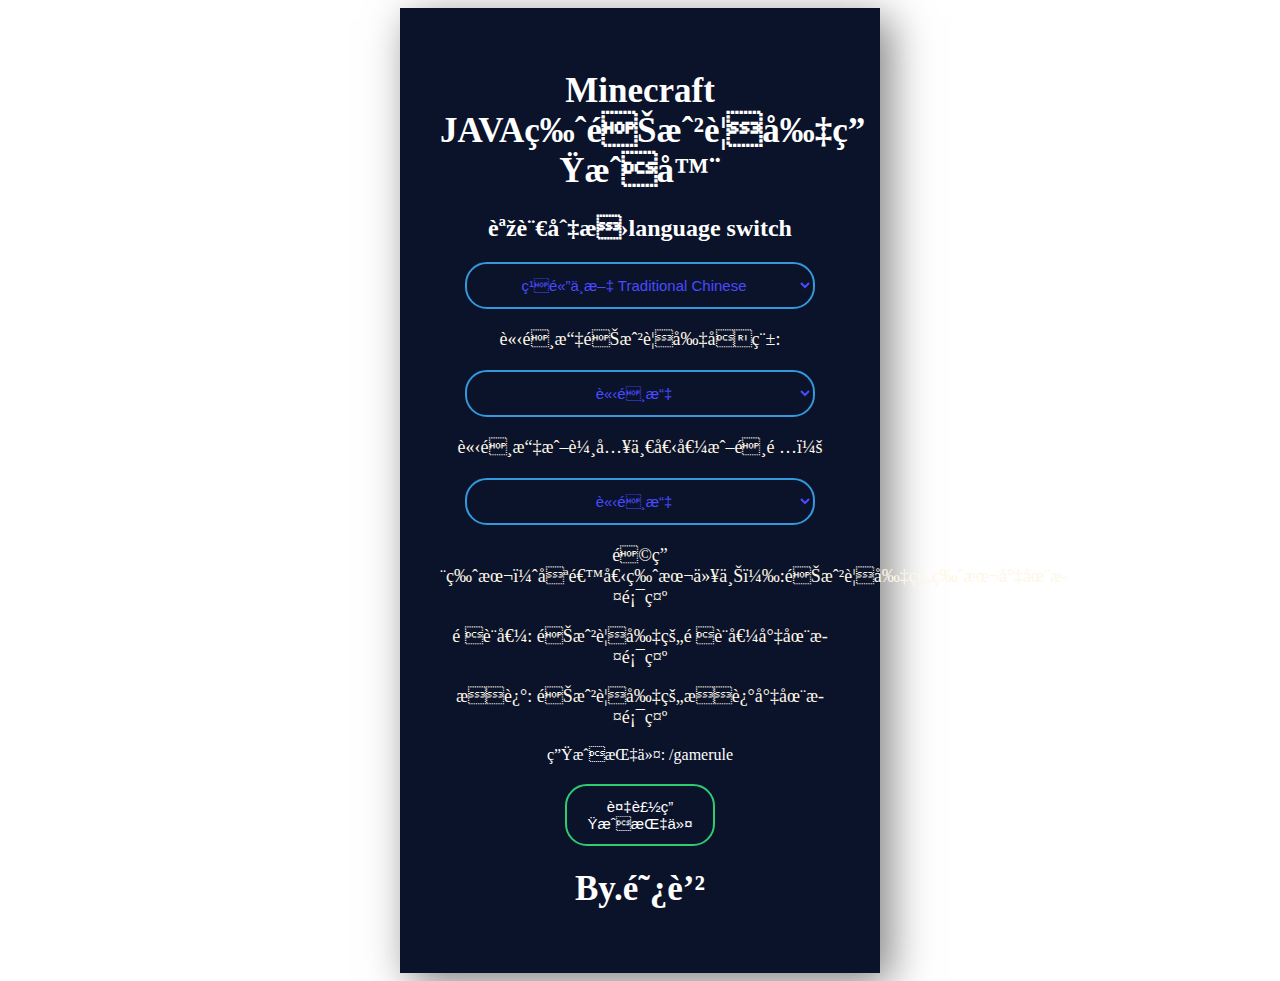
<file: MinecraftJAVA遊戲規則生成器.html>
<!DOCTYPE html>
<html lang="zh-TW">
<head>
  <link rel="stylesheet" href="style.css"
  <meta charset="UTF-8">
  <meta name="viewport" content="width=device-width, initial-scale=1.0">
  <title>Minecraft JAVA版遊戲規則指令生成器</title>
</head>
<body>

  <div class="rule">
    <h1>Minecraft JAVA版遊戲規則生成器</h1>
    <h2>語言切換language switch</h2>
    <select id="language" type="text">
      <option value="zh-TW">繁體中文 Traditional Chinese</option>
      <option value="en-US">英文English</option>
    </select>
    <label for="gameRules">請選擇遊戲規則名稱:</label>
    <select id="gameRules" class="form-control" type="text">
      <option value="selectRule_遊戲規則的版本將在此顯示" data-type="none" data-description="遊戲規則的描述將在此顯示" data-default="遊戲規則的預設值將在此顯示">請選擇</option>
      <option value="announceAdvancements_1.12" data-type="boolean" data-description="是否在聊天框中公告玩家進度的達成" data-default="true">進度通知</option>
      <option value="blockExplosionDropDecay_1.19.3" data-type="boolean" data-description="由方塊源（除TNT）爆炸炸毀的方塊是否會有機率不掉落" data-default="true">方塊源（除TNT）爆炸是否有機率不掉落物品</option>
      <option value="commandModificationBlockLimit_1.19.4" data-type="integer" data-description="指定單次指令執行可變更的最大方塊數" data-default="32768(最大)">單次指令執行的最大方塊數</option>
      <option value="commandBlockOutput_1.4.2" data-type="boolean" data-description="指令方塊執行指令時是否在聊天框中向管理員顯示。" data-default="true">指令方塊執行指令時是否在聊天框中向管理員顯示</option>
      <option value="doFireTick_1.4.2" data-type="boolean" data-description="火是否會自然傳播和熄滅" data-default="true">更新火焰</option>
      <option value="doDaylightCycle_1.6.1" data-type="boolean" data-description="是否進行晝夜循環" data-default="true">日夜交替</option>
      <option value="doWeatherCycle_1.11" data-type="boolean" data-description="是否進行天氣循環" data-default="true">更新天氣</option>
      <option value="disableRaids_1.14.3" data-type="boolean" data-description="是否停用突襲" data-default="false">停用突襲</option>
      <option value="doLimitedCrafting_1.12" data-type="boolean" data-description="玩家是否只能合成已解鎖合成配方的物品" data-default="false">需要配方才能合成</option>
      <option value="doImmediateRespawn_1.15" data-type="boolean" data-description="玩家死亡時是否不顯示死亡介面直接重生" data-default="false">立即重生</option>
      <option value="doInsomnia_1.15" data-type="boolean" data-description="夜魅是否在夜晚生成" data-default="true">生成夜魅</option>
      <option value="doPatrolSpawning_1.15.2" data-type="boolean" data-description="控制掠奪者巡邏隊的生成" data-default="true">生成掠奪者巡邏隊</option>
      <option value="doMobLoot_1.4.2" data-type="boolean" data-description="是否使生物掉落戰利品" data-default="true">掉落生物戰利品</option>
      <option value="doTileDrops_1.4.2" data-type="boolean" data-description="是否使方塊掉落物品" data-default="true">掉落方塊</option>
      <option value="doTraderSpawning_1.15.2" data-type="boolean" data-description="控制流浪商人的生成" data-default="true">生成流浪商人</option>
      <option value="doVinesSpread_1.19.4" data-type="boolean" data-description="決定藤蔓是否會向周圍擴散，不影響洞穴藤蔓、扭曲藤和垂泣藤" data-default="true">決定藤蔓擴散</option>
      <option value="doWardenSpawning_1.19" data-type="boolean" data-description="伏守者是否生成" data-default="true">生成伏守者</option>
      <option value="doEntityDrops_1.8.1" data-type="boolean" data-description="是否使生物掉落物品" data-default="true">掉落實體裝備</option>
      <option value="doMobSpawning_1.4.2" data-type="boolean" data-description="是否生成生物" data-default="true">生成生物</option>
      <option value="disableElytraMovementCheck_1.9" data-type="boolean" data-description="是否讓伺服器停止檢查使用鞘翅玩家的移動速度。有助於減輕因伺服器延遲而導致的飛行卡頓，但有可能導致生存模式下玩家飛行過快（作弊）。" data-default="false">停用鞘翅移動檢測</option>
      <option value="drowningDamage_1.15" data-type="boolean" data-description="玩家是否承受窒息傷害" data-default="true">造成溺水傷害</option>
      <option value="enderPearlsVanishOnDeath_1.20.2" data-type="boolean" data-description="被拋出的終界珍珠是否會在擲出它的玩家死亡後消失" data-default="true">拋出的終界珍珠玩家死亡後是否消失</option>
      <option value="fallDamage_1.15" data-type="boolean" data-description="玩家是否會受到摔落傷害" data-default="true">造成摔落傷害</option>
      <option value="fireDamage_1.15" data-type="boolean" data-description="玩家是否會受到火焰傷害" data-default="true">造成火焰傷害</option>
      <option value="forgiveDeadPlayers_1.16" data-type="boolean" data-description="當被激怒的條件敵對生物的目標玩家死亡時，該生物是否恢復未激怒狀態。" data-default="1.16">原諒死者</option>
      <option value="freezeDamage_1.17" data-type="boolean" data-description="玩家是否承受冰凍傷害。" data-default="true">造成冰凍傷害</option>
      <option value="globalSoundEvents_1.19.3" data-type="boolean" data-description="玩家是否能聽到可無視距離播放給全部玩家的特定遊戲事件音效。" data-default="true">玩家是否能聽到全玩家的遊戲事件音效</option>
      <option value="keepInventory_1.4.2" data-type="boolean" data-description="玩家死亡時是否掉落物品" data-default="false">死亡後保留物品欄</option>
      <option value="lavaSourceConversion_1.19.3" data-type="boolean" data-description="流動的熔岩是否可產生熔岩源。" data-default="false">流動的熔岩是否可產生熔岩源</option>
      <option value="logAdminCommands_1.8" data-type="boolean" data-description="是否在伺服器日誌中記錄管理員使用過的指令。" data-default="true">記錄管理員指令</option>
      <option value="maxCommandChainLength_1.12" data-type="integer" data-description="決定了連鎖式指令方塊能連鎖執行的總數量。" data-default="65536">指令連鎖大小限制</option>
      <option value="maxEntityCramming_1.11" data-type="integer" data-description="每塊方塊最多可以容納多少個生物" data-default="24">實體擠壓上限</option>
      <option value="mobExplosionDropDecay_1.19.3"" data-type="boolean" data-description="由生物源爆炸炸毀的方塊是否會有機率不掉落。" data-default="true">生物爆炸是否有機率不掉落物品</option>
      <option value="mobGriefing_1.4.2" data-type="boolean" data-description="生物是否能夠進行破壞性行為" data-default="true">允許生物的破壞行為</option>
      <option value="naturalRegeneration_1.6.1" data-type="boolean" data-description="玩家是否能在飢餓值足夠時自然恢復生命值" data-default="true">自然回血</option>
      <option value="playersNetherPortalCreativeDelay_1.20.3" data-type="integer" data-description="創造模式下的玩家需要待在地獄傳送門內多少遊戲刻才能進入另一個維度。" data-default="1">創造模式玩家進入另一維度所需等待時間</option>
      <option value="playersNetherPortalDefaultDelay_1.20.3" data-type="integer" data-description="非創造模式下的玩家需要待在地獄傳送門內多少遊戲刻才能進入另一個維度。" data-default="80">非創造模式玩家進入另一維度所需等待時間</option>
      <option value="playersSleepingPercentage_1.17" data-type="integer" data-description="設定跳過夜晚所需的入睡玩家所占百分比。" data-default="100">睡眠比例</option>
      <option value="projectilesCanBreakBlocks_1.20.3" data-type="boolean" data-description="投射物能否破壞歌萊花、鐘乳石和飾紋陶罐。" data-default="true">投射物能否破壞部分方塊</option>
      <option value="randomTickSpeed_1.8" data-type="integer" data-description="隨機刻更新速度" data-default="3">隨機刻速率</option>
      <option value="reducedDebugInfo_1.8" data-type="boolean" data-description="是否減少除錯資訊" data-default="false">簡化F3資訊</option>
      <option value="sendCommandFeedback_1.8" data-type="boolean" data-description="是否向玩家發送命令反饋" data-default="true">回傳指令回饋</option>
      <option value="showDeathMessages_1.8" data-type="boolean" data-description="是否在聊天框中顯示玩家的死亡訊息" data-default="true">顯示死亡訊息</option>
      <option value="snowAccumulationHeight_1.19.3" data-type="integer" data-description="下雪時可在一格方塊空間內堆積的雪的最高層數。" data-default="1">雪在下雪時的最大堆積層數</option>
      <option value="spawnRadius_1.9" data-type="integer" data-description="首次進入伺服器的玩家和沒有重生點的死亡玩家在重生時與世界重生點座標的距離。" data-default="10">重生點半徑</option>
      <option value="spectatorsGenerateChunks_1.9" data-type="boolean" data-description="是否允許旁觀者模式的玩家生成區塊。" data-default="true">允許旁觀者生成地形</option>
      <option value="tntExplosionDropDecay_1.19.3" data-type="boolean" data-description="由TNT爆炸炸毀的方塊是否會有機率不掉落。" data-default="false">TNT爆炸時方塊是否有機會不掉落物品</option>
      <option value="universalAnger_1.16" data-type="boolean" data-description="被激怒的條件敵對生物是否攻擊附近任何玩家（而非只攻擊激怒它們的玩家）。當forgiveDeadPlayers遊戲規則關閉時會有更好的效果。" data-default="false">無差別憤怒</option>
      <option value="waterSourceConversion_1.19.3" data-type="boolean" data-description="流動的水是否可產生水源。" data-default="true">流動的水是否可產生水源</option>
    </select>

    <label for="ruleValues">請選擇或輸入一個值或選項：</label>
    <select id="ruleValues" class="form-control" type='text'>
      <option value="selectValue" data-type="none">請選擇</option>
      <option value="true" data-type="boolean">true</option>
      <option value="false" data-type="boolean">false</option>
      <!-- Add more boolean options similarly -->
    </select>

    <input type="number" id="numberValue" class="form-control" style="display: none" />

    <p class="version">適用版本（只這個版本以上）:遊戲規則的版本將在此顯示</p>
    <p class="defaultValue">預設值: 遊戲規則的預設值將在此顯示</p>
    <p class="description">描述: 遊戲規則的描述將在此顯示</p>

    <span class="generatedCommand" id="generatedCommandParagraph">生成指令: /gamerule </span>

    <button id="copyCommandButton" type="submit">複製生成指令</button>
    <h1>By.阿蒲</h1>
  </div>

  <!-- Add more rules similarly -->
<script>
  const gameRulesSelect = document.getElementById('gameRules');
  const ruleValuesSelect = document.getElementById('ruleValues');
  const numberValueInput = document.getElementById('numberValue');
  const defaultValueParagraph = document.querySelector('.defaultValue');
  const versionParagraph = document.querySelector('.version');
  const descriptionParagraph = document.querySelector('.description');
  const generatedCommandParagraph = document.getElementById('generatedCommandParagraph');
  const copyCommandButton = document.getElementById('copyCommandButton');
  const languageSelect = document.getElementById('language');
  
  languageSelect.addEventListener('change', function () {
      const selectedLanguage = languageSelect.value;
      
      // 根據所選語言設置對應的檔案路徑
      let filePath;
      if (selectedLanguage === 'zh-TW') {
        filePath = 'MinecraftJAVA遊戲規則生成器.html'; // 中文介面的檔案路徑
      } else if (selectedLanguage === 'en-US') {
        filePath = 'Minecraft-JAVA-games-rules-generator.html'; // 英文介面的檔案路徑
      }

      // 跳轉到新的檔案
      window.location.href = filePath;
    });

  gameRulesSelect.addEventListener('change', function () {
    const selectedOption = gameRulesSelect.options[gameRulesSelect.selectedIndex];
    const type = selectedOption.getAttribute('data-type');
    const description = selectedOption.getAttribute('data-description');
    const defaultVal = selectedOption.getAttribute('data-default');

    if (type === 'boolean') {
      ruleValuesSelect.value = 'selectValue'; // Set default to "請選擇"
      ruleValuesSelect.style.display = 'block';
      numberValueInput.style.display = 'none';
    } else if (type === 'integer') {
      ruleValuesSelect.style.display = 'none';
      numberValueInput.style.display = 'block';
      // Reset input value to ensure it's not negative
      numberValueInput.value = '';
    } else {
      ruleValuesSelect.style.display = 'none';
      numberValueInput.style.display = 'none';
    }

    const version = selectedOption.value.split('_')[1];
    versionParagraph.textContent = `適用版本（只這個版本以上）：${version}`;
    descriptionParagraph.textContent = `描述: ${description}`;
    defaultValueParagraph.textContent = `預設值: ${defaultVal}`;
    updateGeneratedCommand();
  });

  ruleValuesSelect.addEventListener('change', function () {
    updateGeneratedCommand();
  });

  numberValueInput.addEventListener('input', function () {
    // Ensure the input value is non-negative
    numberValueInput.value = Math.max(0, numberValueInput.value);
    updateGeneratedCommand();
  });

  copyCommandButton.addEventListener('click', function () {
    const commandText = generatedCommandParagraph.textContent.split(': ')[1];
    navigator.clipboard.writeText(commandText).then(() => {
      alert('已複製生成指令！');
    }).catch((error) => {
      alert('複製指令失敗', error);
    });
  });

  function updateGeneratedCommand() {
    const type = gameRulesSelect.options[gameRulesSelect.selectedIndex].getAttribute('data-type');
    let value;
    if (type === 'boolean') {
      value = ruleValuesSelect.options[ruleValuesSelect.selectedIndex].text;
    } else if (type === 'integer') {
      value = numberValueInput.value;
    } else {
      value = '';
    }

    const selectedRule = gameRulesSelect.value.split('_')[0];
    generatedCommandParagraph.innerHTML = `生成指令: /gamerule ${selectedRule} ${value}`;
  }
</script>

</body>
</html>
</file>
<file: 1.css>
body {
  font-family: ROBOTO;
  background-color: #ffff;
    display: flex;
    justify-content: center;
    align-items: center;
    height: 100vh;
    margin: 0;
}

.a{
  background-color: #0b132b;
  width: 400px;
  color: #ffff;
  padding: 40px;
  box-shadow: 10px 10px 25px #000000;
  text-align: center;
}

.a input{
  display: block;
  margin: 20px auto;
  text-align: center;
  background: none;
  padding: 20px;
  font-size: 20px;
  border-radius: 22px;
  outline: none;
  color: #ffff;
  
}

.a input[type="text"], .a input[type="password"], .a input[type="email"] {
  border: 2px solid #3498db;
  width: 220px;
}

.a input[type="button"] {
  width: 150px;
  border: 2px solid #2ecc71;
  cursor: pointer;
}

.a input[type="text"]:focus, .a input[type="password"]:focus, .a input[type="email"]:focus {
  border-color: #2ecc71 ;
  width: 280px;
  transition: 0.5s;
}

.a input[type="button"]:hover{
  background-color: #2ecc71;
  transition: 0.5s;
}
</file>
<file: style-en.css>
* {
    align-items: center;
}
body {
    font-family: Robto;
    background-color: #fff;
    display: flex;
    justify-content: center;
}
.rule{
    background-color: #0b132b;
    width: 1000px;
    color: #fff;
    padding: 40px;
    box-shadow: 10px 10px 40px #00000080;
    text-align: center;
}

.rule select {
    display: block;
    margin: 20px auto;
    text-align: center;
    background: none;
    padding: 12px;
    font-size: 15px;
    border-radius: 70px;
    outline: none;
    color: #4A4AFF	;
}
.rule h1 {
    font-size: 30px;
}

.rule p, .rule label {
    color: #FEF7E6;
    font-size: 18px;
}
.rule button {
    display: block;
    margin: 20px auto;
    background: none;
    padding: 12px;
    font-size: 15px;
    border-radius: 22px;
    outline: none;
    color: #fff
}
.rule input {
    display: block;
    margin: 20px auto;
    background: none;
    padding: 12px;
    font-size: 15px;
    border-radius: 22px;
    outline: none;
    color: #fff   
}
.rule select[type='text'] {
    border: 2px solid #3498db;
    width: 700px;
}

.rule input[type='number']{
    border: 2px solid #3498db;
    width: 200px;
}

.rule button[type=submit] {
    width: 150px;
    border: 2px solid #2ecc71;
    cursor: pointer;
}
.rule select[type='text']:focus{
    border-color: #2ecc71;
    width: 750px;
    transition: 0.5s;
}
.rule input[type='number']:focus {
    border-color: #2ecc71;
    width: 300px;
    transition: 0.5s;
}
.rule button[type=submit]:hover {
    background-color: #2ecc71;
    transition: 0.5s;

}
</file>
<file: style.css>
* {
    align-items: center;
}
body {
    font-family: Robto;
    background-color: #fff;
    display: flex;
    justify-content: center;
}
.rule{
    background-color: #0b132b;
    width: 400px;
    color: #fff;
    padding: 40px;
    box-shadow: 10px 10px 40px #00000080;
    text-align: center;
}

.rule select {
    display: block;
    margin: 20px auto;
    text-align: center;
    background: none;
    padding: 12px;
    font-size: 15px;
    border-radius: 22px;
    outline: none;
    color: #4A4AFF	;
}
.rule h1 {
    font-size: 35px;
}

.rule p, .rule label {
    color: #FEF7E6;
    font-size: 18px;
}
.rule button {
    display: block;
    margin: 20px auto;
    background: none;
    padding: 12px;
    font-size: 15px;
    border-radius: 22px;
    outline: none;
    color: #fff
}
.rule input {
    display: block;
    margin: 20px auto;
    background: none;
    padding: 12px;
    font-size: 15px;
    border-radius: 22px;
    outline: none;
    color: #fff   
}
.rule select[type='text'] {
    border: 2px solid #3498db;
    width: 350px;
}

.rule input[type='number']{
    border: 2px solid #3498db;
    width: 200px;
}

.rule button[type=submit] {
    width: 150px;
    border: 2px solid #2ecc71;
    cursor: pointer;
}
.rule select[type='text']:focus{
    border-color: #2ecc71;
    width: 400px;
    transition: 0.5s;
}
.rule input[type='number']:focus {
    border-color: #2ecc71;
    width: 300px;
    transition: 0.5s;
}
.rule button[type=submit]:hover {
    background-color: #2ecc71;
    transition: 0.5s;

}
</file>
